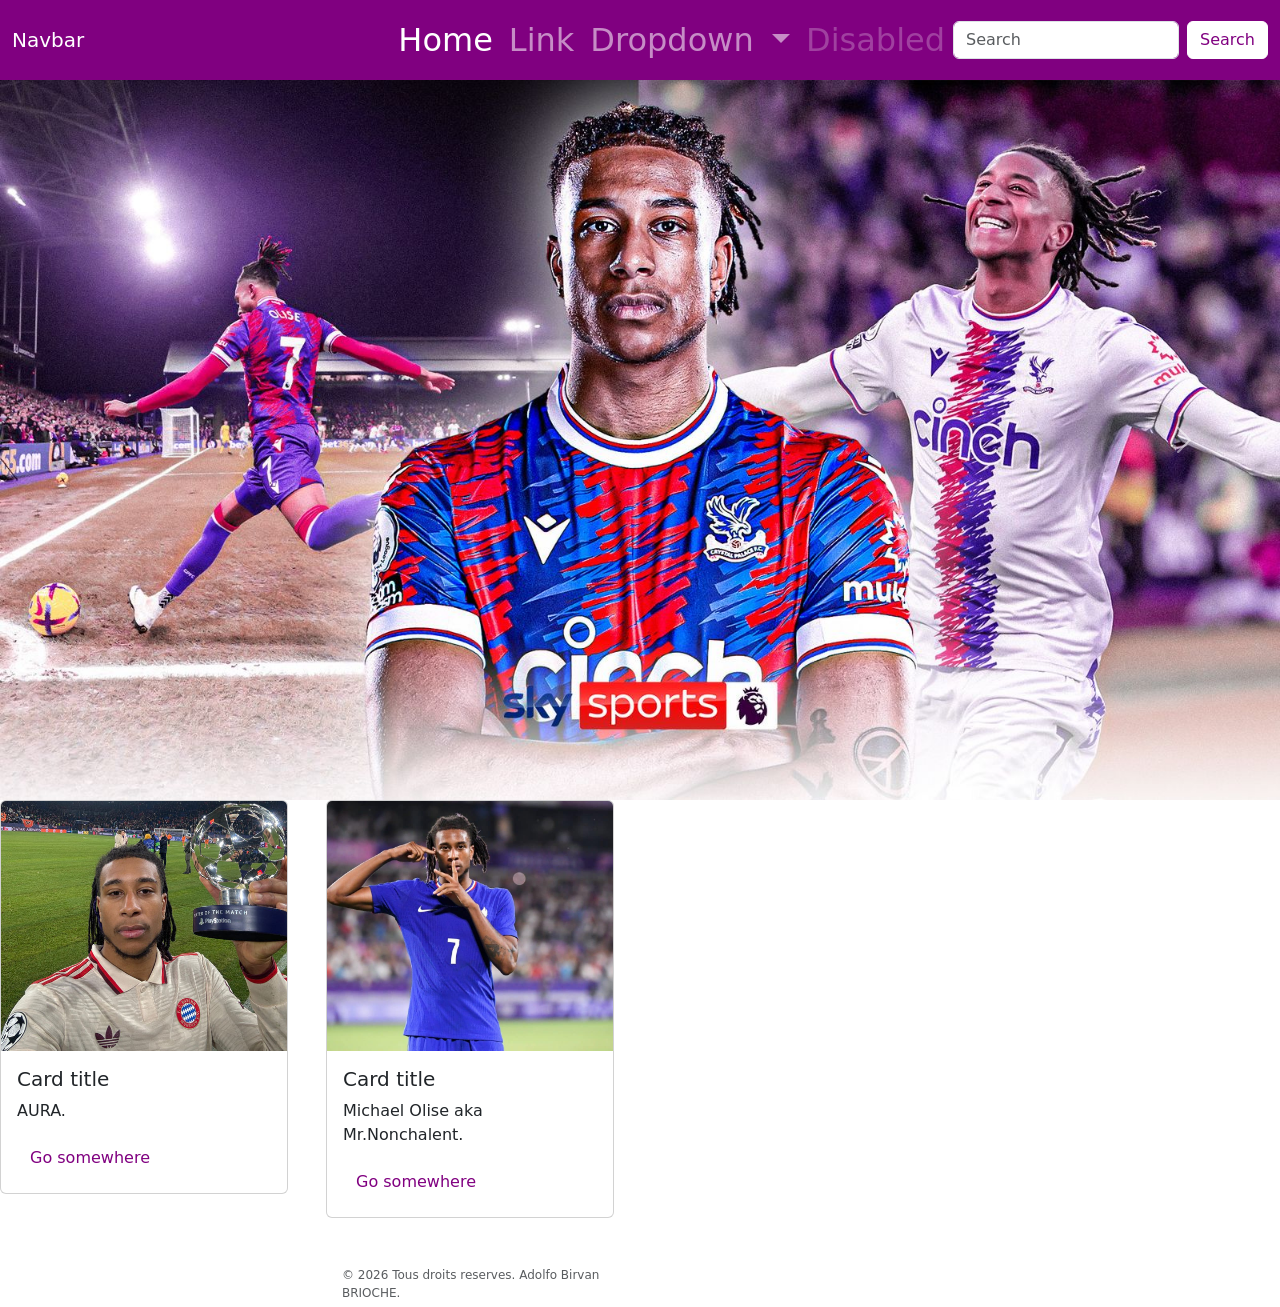
<file: index.html>
<!DOCTYPE html>
<html lang="ht">
<head>
    <meta charset="UTF-8">
    <meta name="viewport" content="width=device-width, initial-scale=1.0">
    <title>Olise.aura| Page d'acceuil</title>
    <link rel="stylesheet" href="css/bootstrap.min.css">
    <style>
        .navbar{
            background-color: purple !important;
        }
        .btn{
            background-color: white !important;
            border-color: white !important;
            color: purple !important;
        }
        .btn:hover{
            background-color: purple !important;
            color: white !important;
        }
        .card-img-top{
          height: 250px;
          object-fit: cover;
        }
    </style>
</head>
<body>
<nav class="navbar navbar-expand-lg bg-warning navbar-dark fs-2">
  <div class="container-fluid">
    <a class="navbar-brand" href="#">Navbar</a>
    <button class="navbar-toggler" type="button" data-bs-toggle="collapse" data-bs-target="#navbarSupportedContent" aria-controls="navbarSupportedContent" aria-expanded="false" aria-label="Toggle navigation">
      <span class="navbar-toggler-icon"></span>
    </button>
    <div class="collapse navbar-collapse" id="navbarSupportedContent">
      <ul class="navbar-nav ms-auto mb-2 mb-lg-0">
        <li class="nav-item">
          <a class="nav-link active" aria-current="page" href="#">Home</a>
        </li>
        <li class="nav-item">
          <a class="nav-link" href="#">Link</a>
        </li>
        <li class="nav-item dropdown">
          <a class="nav-link dropdown-toggle" href="#" role="button" data-bs-toggle="dropdown" aria-expanded="false">
            Dropdown
          </a>
          <ul class="dropdown-menu">
            <li><a class="dropdown-item" href="#">Action</a></li>
            <li><a class="dropdown-item" href="#">Another action</a></li>
            <li><hr class="dropdown-divider"></li>
            <li><a class="dropdown-item" href="#">Something else here</a></li>
          </ul>
        </li>
        <li class="nav-item">
          <a class="nav-link disabled" aria-disabled="true">Disabled</a>
        </li>
      </ul>
      <form class="d-flex" role="search">
        <input class="form-control me-2" type="search" placeholder="Search" aria-label="Search"/>
        <button class="btn btn-outline-success" type="submit">Search</button>
      </form>
    </div>
  </div>
</nav>
<div id="carouselExampleInterval" class="carousel slide" data-bs-ride="carousel" data-bs-interval="2000">
  <div class="carousel-inner">
    <div class="carousel-item active" data-bs-interval="10000">
      <img src="image/Olise.jpg" class="d-block w-100" alt="...">
    </div>
    <div class="carousel-item" data-bs-interval="2000">
      <img src="image/olise.png" class="d-block w-100" alt="...">
    </div>
    <div class="carousel-item">
      <img src="image/OLISE.webp" class="d-block w-100" alt="...">
    </div>
  </div>
  <button class="carousel-control-prev" type="button" data-bs-target="#carouselExampleInterval" data-bs-slide="prev">
    <span class="carousel-control-prev-icon" aria-hidden="true"></span>
    <span class="visually-hidden">Previous</span>
  </button>
  <button class="carousel-control-next" type="button" data-bs-target="#carouselExampleInterval" data-bs-slide="next">
    <span class="carousel-control-next-icon" aria-hidden="true"></span>
    <span class="visually-hidden">Next</span>
  </button>
</div>

<div class="row">
    <div class="col-md-3">
        <div class="card" style="width: 18rem;">
          <img src="image/olise (1).jpg" class="card-img-top" alt="...">
            <div class="card-body">
               <h5 class="card-title">Card title</h5>
               <p class="card-text">AURA.</p>
               <a href="#" class="btn btn-primary">Go somewhere</a>
            </div>
         </div>
      </div>
 <div class="col-md-3">
        <div class="card" style="width: 18rem;">
  <img src="image/franceolise.jpg" class="card-img-top" alt="...">
  <div class="card-body">
    <h5 class="card-title">Card title</h5>
    <p class="card-text">Michael Olise aka Mr.Nonchalent.</p>
    <a href="#" class="btn btn-primary">Go somewhere</a>
  </div>
        </div>
    <script src="js/bootstrap.bundle.min.js"></script>
</body>
<footer class="ps-3 mt-5">
  <div class="text-start">
    <p class="text-muted" style="font-size: 0.75rem; font-weight: normal; margin-bottom: 5px; margin-left: 0;">
      &copy; 2026 Tous droits reserves. Adolfo Birvan BRIOCHE.
    </p>
  </div>
</footer>
</html>
</file>
